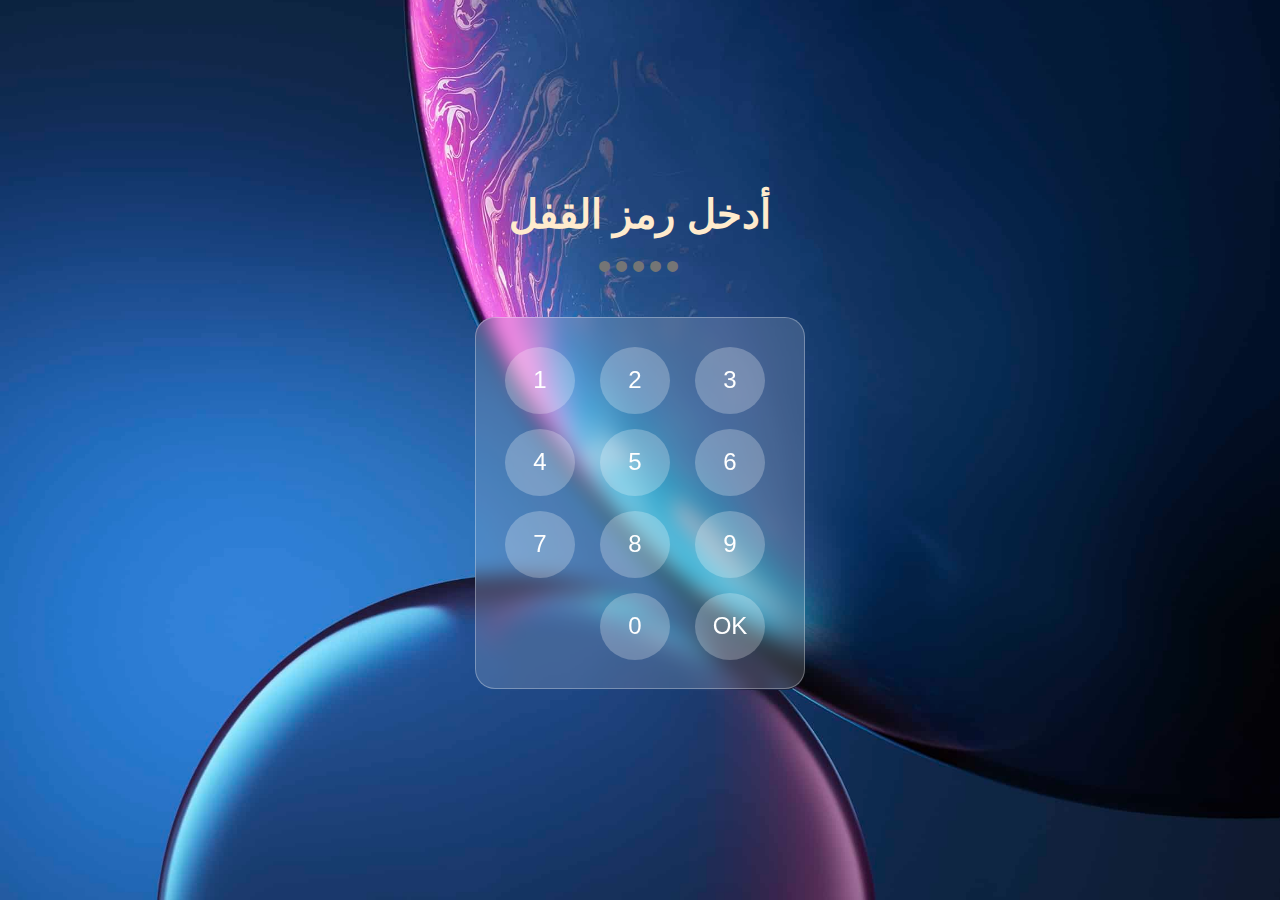
<file: index.html>
<!DOCTYPE html>
<html lang="ar">
<head>
    <meta charset="UTF-8">
    <meta name="viewport" content="width=device-width, initial-scale=1.0">
    <title>ceckitout</title>
    <link rel="stylesheet" href="style.css">
</head>
<body>
    <div class="lock-screen">
        <h1>أدخل رمز القفل</h1>
        <div class="pin-display">
            <input type="password" id="pin" maxlength="6" placeholder="••••••" readonly />
        </div>
        <div class="keypad">
            <button class="key" onclick="addDigit(1)">1</button>
            <button class="key" onclick="addDigit(2)">2</button>
            <button class="key" onclick="addDigit(3)">3</button>
            <button class="key" onclick="addDigit(4)">4</button>
            <button class="key" onclick="addDigit(5)">5</button>
            <button class="key" onclick="addDigit(6)">6</button>
            <button class="key" onclick="addDigit(7)">7</button>
            <button class="key" onclick="addDigit(8)">8</button>
            <button class="key" onclick="addDigit(9)">9</button>
            <span></span>
            <button class="key" onclick="addDigit(0)">0</button>
            <button class="key" onclick="checkPin()">OK</button>
        </div>
    </div>

    <script src="script.js"></script>
</body>
</html>
</file>
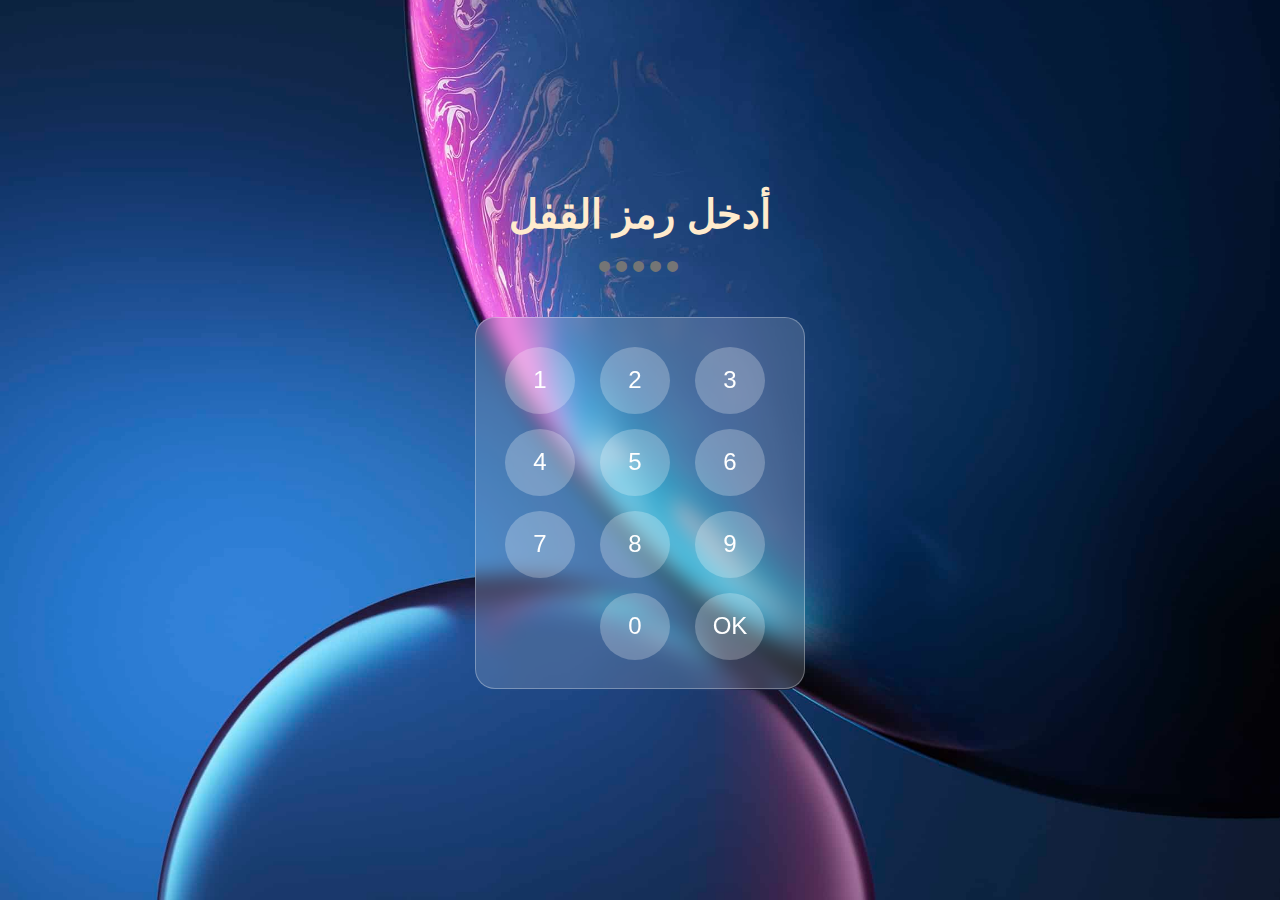
<file: code houd/index.html>
<!DOCTYPE html>
<html lang="ar">
<head>
    <meta charset="UTF-8">
    <meta name="viewport" content="width=device-width, initial-scale=1.0">
    <title>قفل آيفون</title>
    <link rel="stylesheet" href="style.css">
</head>
<body>
    <div class="lock-screen">
        <h1>أدخل رمز القفل</h1>
        <div class="pin-display">
            <input type="password" id="pin" maxlength="6" placeholder="••••••" readonly />
        </div>
        <div class="keypad">
            <button class="key" onclick="addDigit(1)">1</button>
            <button class="key" onclick="addDigit(2)">2</button>
            <button class="key" onclick="addDigit(3)">3</button>
            <button class="key" onclick="addDigit(4)">4</button>
            <button class="key" onclick="addDigit(5)">5</button>
            <button class="key" onclick="addDigit(6)">6</button>
            <button class="key" onclick="addDigit(7)">7</button>
            <button class="key" onclick="addDigit(8)">8</button>
            <button class="key" onclick="addDigit(9)">9</button>
            <span></span>
            <button class="key" onclick="addDigit(0)">0</button>
            <button class="key" onclick="checkPin()">OK</button>
        </div>
    </div>

    <script src="script.js"></script>
</body>
</html>
</file>
<file: style.css>
* {
    margin: 0;
    padding: 0;
    box-sizing: border-box;
}

body {
    height:100vh;
    width:100%;
    font-family: Arial, sans-serif;
    background-image: url("images/fond.jpg");
    background-position: center;
    background-repeat: no-repeat;
    background-size: cover;
}

.lock-screen {
    display: flex;
    flex-direction:column;
    justify-content: center;
    align-items: center;
    height: 100vh;
}

h1 {
    font-size: 40px;
    margin-bottom: 20px;
    color: blanchedalmond;
}

.pin-display {
    margin-bottom: 20px;
}

input[type="password"] {
    width: 85px;
    height: 20px;
    padding: 0;
    font-size: 40px;
    text-align: center;
    letter-spacing: 3px;
    background: rgba(255, 255, 255, 0.01);
    color: white;
    border: none;
    border-radius: 10px;
    margin-bottom: 20px;
}

.keypad {
    display: grid;
    grid-template-columns: repeat(3, 80px);
    grid-gap: 15px;
    margin-bottom: 20px;
    background: rgba(255, 255, 255, 0.15);
    backdrop-filter: blur(10px);
    -webkit-backdrop-filter: blur(10px);
    border-radius: 20px;
    border: 1px solid rgba(255,255,255,0.3);
    padding: 1.8em;
}

button.key {
    display: flex;
    justify-content: center;
    align-items: center;
    padding: 20px;
    font-size: 24px;
    background-color: rgba(255, 255,255, 0.25);
    border: none;
    border-radius: 50%;
    color: white;
    cursor: pointer;
    transition: background-color 0.3s;
    height: 67px;
    width:70px ;
}

button.key:hover {
    background-color: rgba(255, 255, 255, 0.5);
}
</file>
<file: code houd/style.css>
* {
    margin: 0;
    padding: 0;
    box-sizing: border-box;
}

body {
    height:100vh;
    width:100%;
    font-family: Arial, sans-serif;
    background-image: url("fond-ecran-iphone-XR-8.jpg");
    background-position: center;
    background-repeat: no-repeat;
    background-size: cover;
}

.lock-screen {
    display: flex;
    flex-direction:column;
    justify-content: center;
    align-items: center;
    height: 100vh;
}

h1 {
    font-size: 40px;
    margin-bottom: 20px;
    color: blanchedalmond;
}

.pin-display {
    margin-bottom: 20px;
}

input[type="password"] {
    width: 85px;
    height: 20px;
    padding: 0;
    font-size: 40px;
    text-align: center;
    letter-spacing: 3px;
    background: rgba(255, 255, 255, 0.01);
    color: white;
    border: none;
    border-radius: 10px;
    margin-bottom: 20px;
}

.keypad {
    display: grid;
    grid-template-columns: repeat(3, 80px);
    grid-gap: 15px;
    margin-bottom: 20px;
    background: rgba(255, 255, 255, 0.15);
    backdrop-filter: blur(10px);
    -webkit-backdrop-filter: blur(10px);
    border-radius: 20px;
    border: 1px solid rgba(255,255,255,0.3);
    padding: 1.8em;
}

button.key {
    display: flex;
    justify-content: center;
    align-items: center;
    padding: 20px;
    font-size: 24px;
    background-color: rgba(255, 255,255, 0.25);
    border: none;
    border-radius: 50%;
    color: white;
    cursor: pointer;
    transition: background-color 0.3s;
    height: 67px;
    width:70px ;
}

button.key:hover {
    background-color: rgba(255, 255, 255, 0.5);
}
</file>
